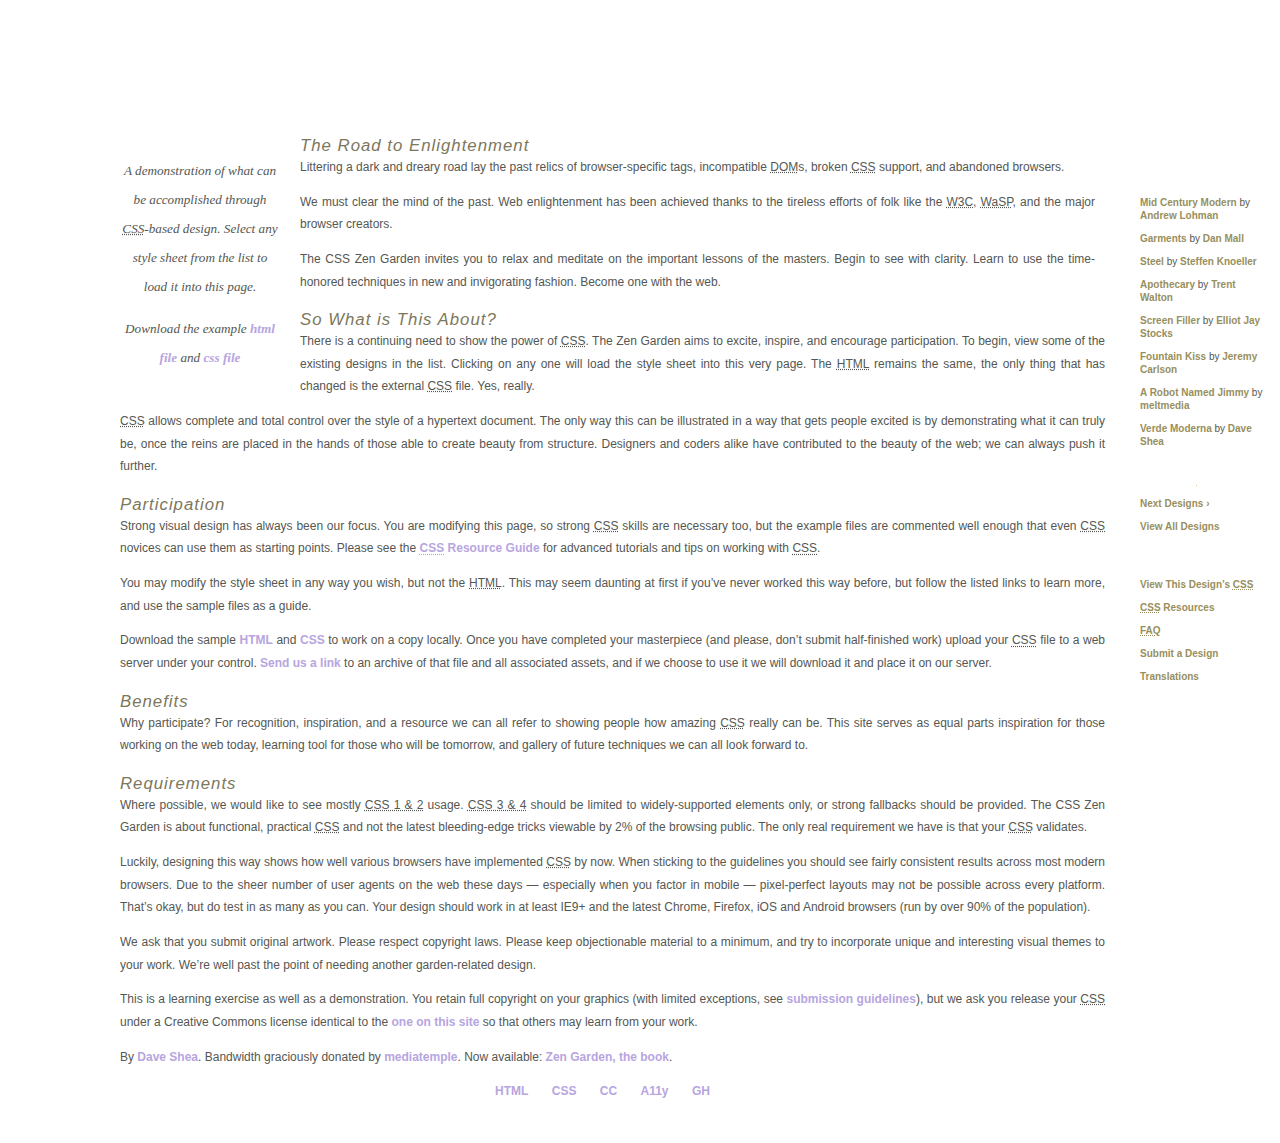
<file: sprint-1/15-html-css/css-zengarden/index.html>
<!DOCTYPE html>
<html lang="en">
<head>
	<meta charset="utf-8">
	<title>CSS Zen Garden: The Beauty of CSS Design</title>

	<link rel="stylesheet" media="screen" href="style.css?v=8may2013">
	<link rel="alternate" type="application/rss+xml" title="RSS" href="http://www.csszengarden.com/zengarden.xml">

	<meta name="viewport" content="width=device-width, initial-scale=1.0">
	<meta name="author" content="Dave Shea">
	<meta name="description" content="A demonstration of what can be accomplished visually through CSS-based design.">
	<meta name="robots" content="all">


	<!--[if lt IE 9]>
	<script src="script/html5shiv.js"></script>
	<![endif]-->
</head>

<!--



	View source is a feature, not a bug. Thanks for your curiosity and
	interest in participating!

	Here are the submission guidelines for the new and improved csszengarden.com:

	- CSS3? Of course! Prefix for ALL browsers where necessary.
	- go responsive; test your layout at multiple screen sizes.
	- your browser testing baseline: IE9+, recent Chrome/Firefox/Safari, and iOS/Android
	- Graceful degradation is acceptable, and in fact highly encouraged.
	- use classes for styling. Don't use ids.
	- web fonts are cool, just make sure you have a license to share the files. Hosted
	  services that are applied via the CSS file (ie. Google Fonts) will work fine, but
	  most that require custom HTML won't. TypeKit is supported, see the readme on this
	  page for usage instructions: https://github.com/mezzoblue/csszengarden.com/

	And a few tips on building your CSS file:

	- use :first-child, :last-child and :nth-child to get at non-classed elements
	- use ::before and ::after to create pseudo-elements for extra styling
	- use multiple background images to apply as many as you need to any element
	- use the Kellum Method for image replacement, if still needed. http://goo.gl/GXxdI
	- don't rely on the extra divs at the bottom. Use ::before and ::after instead.

		
-->

<body id="css-zen-garden">
<div class="page-wrapper">

	<section class="intro" id="zen-intro">
		<header role="banner">
			<h1>CSS Zen Garden</h1>
			<h2>The Beauty of <abbr title="Cascading Style Sheets">CSS</abbr> Design</h2>
		</header>

		<div class="summary" id="zen-summary" role="article">
			<p>A demonstration of what can be accomplished through <abbr title="Cascading Style Sheets">CSS</abbr>-based design. Select any style sheet from the list to load it into this page.</p>
			<p>Download the example <a href="/examples/index" title="This page's source HTML code, not to be modified.">html file</a> and <a href="/examples/style.css" title="This page's sample CSS, the file you may modify.">css file</a></p>
		</div>

		<div class="preamble" id="zen-preamble" role="article">
			<h3>The Road to Enlightenment</h3>
			<p>Littering a dark and dreary road lay the past relics of browser-specific tags, incompatible <abbr title="Document Object Model">DOM</abbr>s, broken <abbr title="Cascading Style Sheets">CSS</abbr> support, and abandoned browsers.</p>
			<p>We must clear the mind of the past. Web enlightenment has been achieved thanks to the tireless efforts of folk like the <abbr title="World Wide Web Consortium">W3C</abbr>, <abbr title="Web Standards Project">WaSP</abbr>, and the major browser creators.</p>
			<p>The CSS Zen Garden invites you to relax and meditate on the important lessons of the masters. Begin to see with clarity. Learn to use the time-honored techniques in new and invigorating fashion. Become one with the web.</p>
		</div>
	</section>

	<div class="main supporting" id="zen-supporting" role="main">
		<div class="explanation" id="zen-explanation" role="article">
			<h3>So What is This About?</h3>
			<p>There is a continuing need to show the power of <abbr title="Cascading Style Sheets">CSS</abbr>. The Zen Garden aims to excite, inspire, and encourage participation. To begin, view some of the existing designs in the list. Clicking on any one will load the style sheet into this very page. The <abbr title="HyperText Markup Language">HTML</abbr> remains the same, the only thing that has changed is the external <abbr title="Cascading Style Sheets">CSS</abbr> file. Yes, really.</p>
			<p><abbr title="Cascading Style Sheets">CSS</abbr> allows complete and total control over the style of a hypertext document. The only way this can be illustrated in a way that gets people excited is by demonstrating what it can truly be, once the reins are placed in the hands of those able to create beauty from structure. Designers and coders alike have contributed to the beauty of the web; we can always push it further.</p>
		</div>

		<div class="participation" id="zen-participation" role="article">
			<h3>Participation</h3>
			<p>Strong visual design has always been our focus. You are modifying this page, so strong <abbr title="Cascading Style Sheets">CSS</abbr> skills are necessary too, but the example files are commented well enough that even <abbr title="Cascading Style Sheets">CSS</abbr> novices can use them as starting points. Please see the <a href="/pages/resources/" title="A listing of CSS-related resources"><abbr title="Cascading Style Sheets">CSS</abbr> Resource Guide</a> for advanced tutorials and tips on working with <abbr title="Cascading Style Sheets">CSS</abbr>.</p>
			<p>You may modify the style sheet in any way you wish, but not the <abbr title="HyperText Markup Language">HTML</abbr>. This may seem daunting at first if you&#8217;ve never worked this way before, but follow the listed links to learn more, and use the sample files as a guide.</p>
			<p>Download the sample <a href="/examples/index" title="This page's source HTML code, not to be modified.">HTML</a> and <a href="/examples/style.css" title="This page's sample CSS, the file you may modify.">CSS</a> to work on a copy locally. Once you have completed your masterpiece (and please, don&#8217;t submit half-finished work) upload your <abbr title="Cascading Style Sheets">CSS</abbr> file to a web server under your control. <a href="/pages/submit/" title="Use the contact form to send us your CSS file">Send us a link</a> to an archive of that file and all associated assets, and if we choose to use it we will download it and place it on our server.</p>
		</div>

		<div class="benefits" id="zen-benefits" role="article">
			<h3>Benefits</h3>
			<p>Why participate? For recognition, inspiration, and a resource we can all refer to showing people how amazing <abbr title="Cascading Style Sheets">CSS</abbr> really can be. This site serves as equal parts inspiration for those working on the web today, learning tool for those who will be tomorrow, and gallery of future techniques we can all look forward to.</p>
		</div>

		<div class="requirements" id="zen-requirements" role="article">
			<h3>Requirements</h3>
			<p>Where possible, we would like to see mostly <abbr title="Cascading Style Sheets, levels 1 and 2">CSS 1 &amp; 2</abbr> usage. <abbr title="Cascading Style Sheets, levels 3 and 4">CSS 3 &amp; 4</abbr> should be limited to widely-supported elements only, or strong fallbacks should be provided. The CSS Zen Garden is about functional, practical <abbr title="Cascading Style Sheets">CSS</abbr> and not the latest bleeding-edge tricks viewable by 2% of the browsing public. The only real requirement we have is that your <abbr title="Cascading Style Sheets">CSS</abbr> validates.</p>
			<p>Luckily, designing this way shows how well various browsers have implemented <abbr title="Cascading Style Sheets">CSS</abbr> by now. When sticking to the guidelines you should see fairly consistent results across most modern browsers. Due to the sheer number of user agents on the web these days &#8212; especially when you factor in mobile &#8212; pixel-perfect layouts may not be possible across every platform. That&#8217;s okay, but do test in as many as you can. Your design should work in at least IE9+ and the latest Chrome, Firefox, iOS and Android browsers (run by over 90% of the population).</p>
			<p>We ask that you submit original artwork. Please respect copyright laws. Please keep objectionable material to a minimum, and try to incorporate unique and interesting visual themes to your work. We&#8217;re well past the point of needing another garden-related design.</p>
			<p>This is a learning exercise as well as a demonstration. You retain full copyright on your graphics (with limited exceptions, see <a href="/pages/submit/guidelines/">submission guidelines</a>), but we ask you release your <abbr title="Cascading Style Sheets">CSS</abbr> under a Creative Commons license identical to the <a href="http://creativecommons.org/licenses/by-nc-sa/3.0/" title="View the Zen Garden's license information.">one on this site</a> so that others may learn from your work.</p>
			<p role="contentinfo">By <a href="http://www.mezzoblue.com/">Dave Shea</a>. Bandwidth graciously donated by <a href="http://www.mediatemple.net/">mediatemple</a>. Now available: <a href="http://www.amazon.com/exec/obidos/ASIN/0321303474/mezzoblue-20/">Zen Garden, the book</a>.</p>
		</div>

		<footer>
			<a href="http://validator.w3.org/check/referer" title="Check the validity of this site&#8217;s HTML" class="zen-validate-html">HTML</a>
			<a href="http://jigsaw.w3.org/css-validator/check/referer" title="Check the validity of this site&#8217;s CSS" class="zen-validate-css">CSS</a>
			<a href="http://creativecommons.org/licenses/by-nc-sa/3.0/" title="View the Creative Commons license of this site: Attribution-NonCommercial-ShareAlike." class="zen-license">CC</a>
			<a href="http://mezzoblue.com/zengarden/faq/#aaa" title="Read about the accessibility of this site" class="zen-accessibility">A11y</a>
			<a href="https://github.com/mezzoblue/csszengarden.com" title="Fork this site on Github" class="zen-github">GH</a>
		</footer>

	</div>


	<aside class="sidebar" role="complementary">
		<div class="wrapper">

			<div class="design-selection" id="design-selection">
				<h3 class="select">Select a Design:</h3>
				<nav role="navigation">
					<ul>
					<li>
						<a href="/221/" class="design-name">Mid Century Modern</a> by						<a href="http://andrewlohman.com/" class="designer-name">Andrew Lohman</a>
					</li>					<li>
						<a href="/220/" class="design-name">Garments</a> by						<a href="http://danielmall.com/" class="designer-name">Dan Mall</a>
					</li>					<li>
						<a href="/219/" class="design-name">Steel</a> by						<a href="http://steffen-knoeller.de" class="designer-name">Steffen Knoeller</a>
					</li>					<li>
						<a href="/218/" class="design-name">Apothecary</a> by						<a href="http://trentwalton.com" class="designer-name">Trent Walton</a>
					</li>					<li>
						<a href="/217/" class="design-name">Screen Filler</a> by						<a href="http://elliotjaystocks.com/" class="designer-name">Elliot Jay Stocks</a>
					</li>					<li>
						<a href="/216/" class="design-name">Fountain Kiss</a> by						<a href="http://jeremycarlson.com" class="designer-name">Jeremy Carlson</a>
					</li>					<li>
						<a href="/215/" class="design-name">A Robot Named Jimmy</a> by						<a href="http://meltmedia.com/" class="designer-name">meltmedia</a>
					</li>					<li>
						<a href="/214/" class="design-name">Verde Moderna</a> by						<a href="http://www.mezzoblue.com/" class="designer-name">Dave Shea</a>
					</li>					</ul>
				</nav>
			</div>

			<div class="design-archives" id="design-archives">
				<h3 class="archives">Archives:</h3>
				<nav role="navigation">
					<ul>
						<li class="next">
							<a href="/214/page1">
								Next Designs <span class="indicator">&rsaquo;</span>
							</a>
						</li>
						<li class="viewall">
							<a href="/pages/alldesigns/" title="View every submission to the Zen Garden.">
								View All Designs							</a>
						</li>
					</ul>
				</nav>
			</div>

			<div class="zen-resources" id="zen-resources">
				<h3 class="resources">Resources:</h3>
				<ul>
					<li class="view-css">
						<a href="style.css" title="View the source CSS file of the currently-viewed design.">
							View This Design&#8217;s <abbr title="Cascading Style Sheets">CSS</abbr>						</a>
					</li>
					<li class="css-resources">
						<a href="/pages/resources/" title="Links to great sites with information on using CSS.">
							<abbr title="Cascading Style Sheets">CSS</abbr> Resources						</a>
					</li>
					<li class="zen-faq">
						<a href="/pages/faq/" title="A list of Frequently Asked Questions about the Zen Garden.">
							<abbr title="Frequently Asked Questions">FAQ</abbr>						</a>
					</li>
					<li class="zen-submit">
						<a href="/pages/submit/" title="Send in your own CSS file.">
							Submit a Design						</a>
					</li>
					<li class="zen-translations">
						<a href="/pages/translations/" title="View translated versions of this page.">
							Translations						</a>
					</li>
				</ul>
			</div>
		</div>
	</aside>


</div>

<!--

	These superfluous divs/spans were originally provided as catch-alls to add extra imagery.
	These days we have full ::before and ::after support, favour using those instead.
	These only remain for historical design compatibility. They might go away one day.
		
-->
<div class="extra1" role="presentation"></div><div class="extra2" role="presentation"></div><div class="extra3" role="presentation"></div>
<div class="extra4" role="presentation"></div><div class="extra5" role="presentation"></div><div class="extra6" role="presentation"></div>

</body>
</html>
</file>
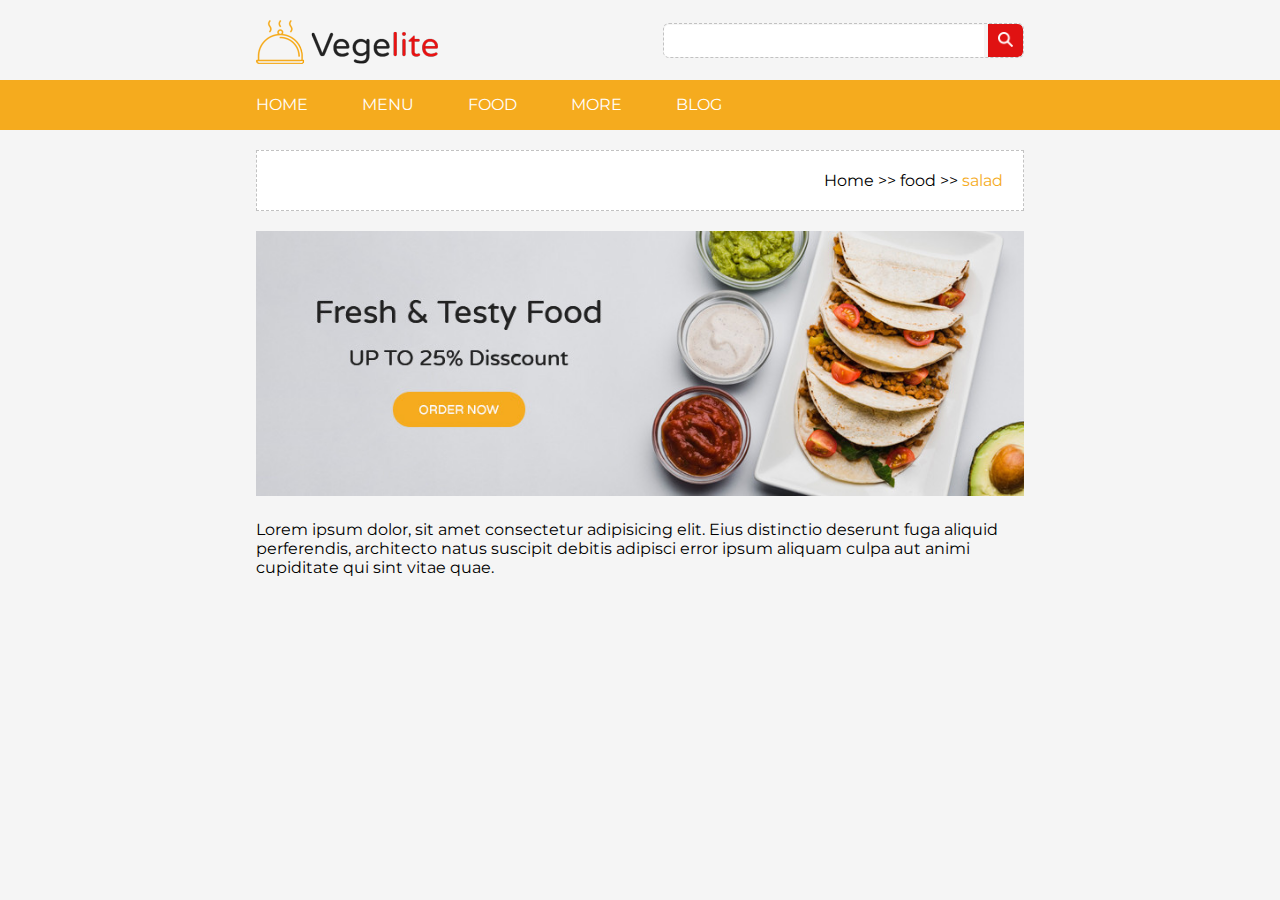
<file: sprint-1/15-html-css/demos_html-css_final/index.html>
<!DOCTYPE html>
<html lang="en">
<head>
    <meta charset="UTF-8">
    <meta name="viewport" content="width=device-width, initial-scale=1.0">
    <title>My Food Site</title>

    <link rel="stylesheet" href="css/style.css">
</head>
<body>
    <header>
        <div id="header-content" class="container">
            <img src="images/logo.jpg" alt="">
            <div id="header-search">
                <input type="text">
                <button>
                    <img src="images/search-icon-white.png" alt="">
                </button>
            </div>
        </div>
    </header>
   <nav>
    <div class="container">
        <ul id="top-nav">
            <li>Home</li>
            <li>Menu</li>
            <li>Food</li>
            <li>More</li>
            <li>Blog</li>
        </ul>
    </div>
   </nav> 
   <section class="container breadcrumb">
    Home >> food >> <span id="current-page">salad</span>
   </section>

   <main class="container">
    <img id="hero" src="images/salad.jpg" alt="">

    <div> 
        Lorem ipsum dolor, sit amet consectetur adipisicing elit. 
        Eius distinctio deserunt fuga aliquid perferendis, architecto 
        natus suscipit debitis adipisci error ipsum aliquam culpa aut 
        animi cupiditate qui sint vitae quae.
    </div>
   </main>
</body>
</html>
</file>
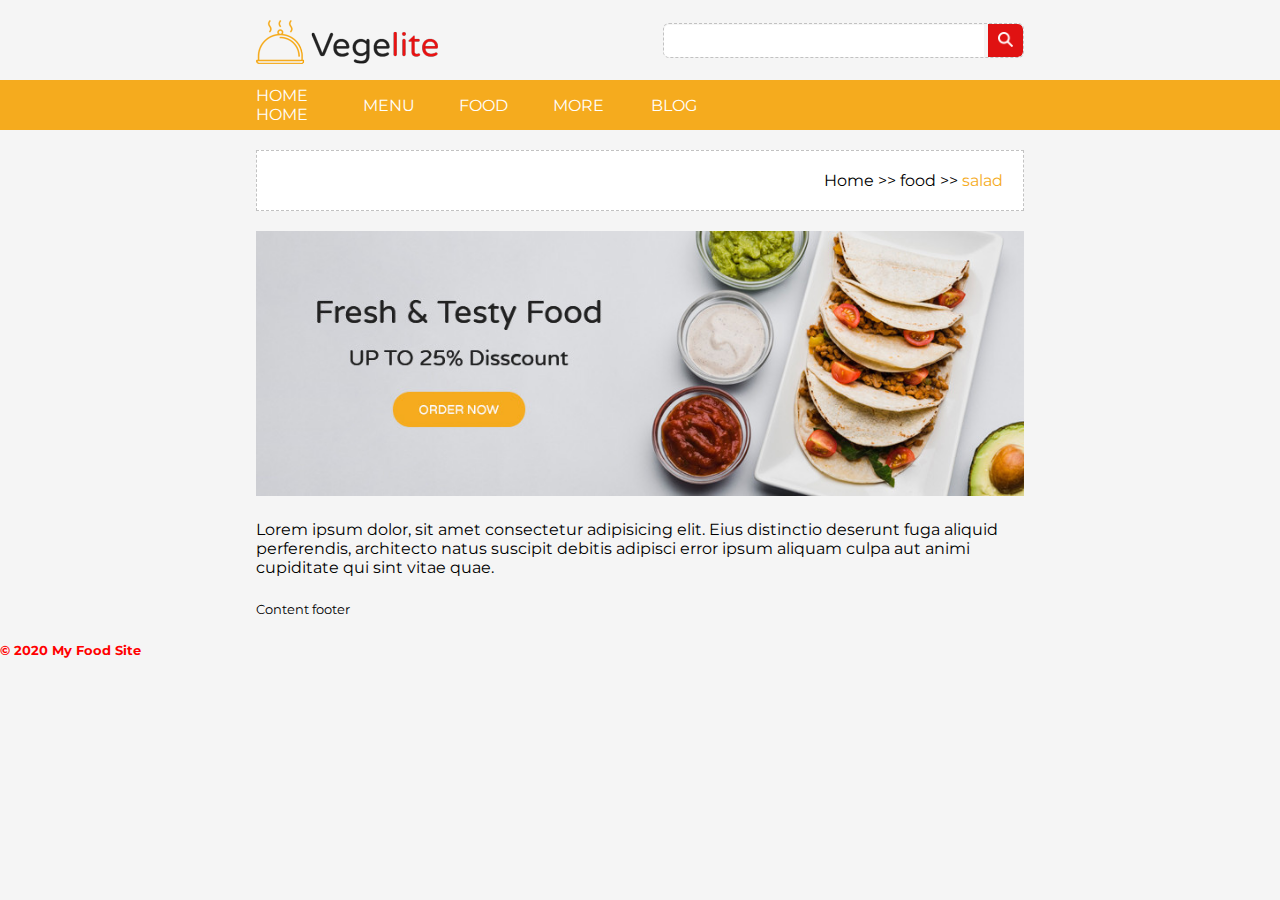
<file: sprint-1/16-flexbox-grid/food-site/index.html>
<!DOCTYPE html>
<html lang="en">
<head>
    <meta charset="UTF-8">
    <meta name="viewport" content="width=device-width, initial-scale=1.0">
    <title>My Food Site</title>

    <link rel="stylesheet" href="css/style.css">
</head>
<body>
    <header>
        <div id="header-content" class="container">
            <img src="images/logo.jpg" alt="">
            <div id="header-search">
                <input type="text">
                <button>
                    <img src="images/search-icon-white.png" alt="">
                </button>
            </div>
        </div>
    </header>

    <nav>
    <div class="container">
        <ul id="top-nav">
            <li>Home Home</li>
            <li>Menu</li>
            <li>Food</li>
            <li>More</li>
            <li>Blog</li>
        </ul>
    </div>
    </nav> 

    <section class="container breadcrumb">
    Home >> food >> <span id="current-page">salad</span>
    </section>

    <main class="container">
        <img id="hero" src="images/salad.jpg" alt="">

        <div> 
            Lorem ipsum dolor, sit amet consectetur adipisicing elit. 
            Eius distinctio deserunt fuga aliquid perferendis, architecto 
            natus suscipit debitis adipisci error ipsum aliquam culpa aut 
            animi cupiditate qui sint vitae quae.
        </div>

        <div class="footer">
            Content footer
        </div>

    </main>

    <h2 class="footer">
        &copy; 2020 My Food Site
    </h2>
</body>
</html>
</file>
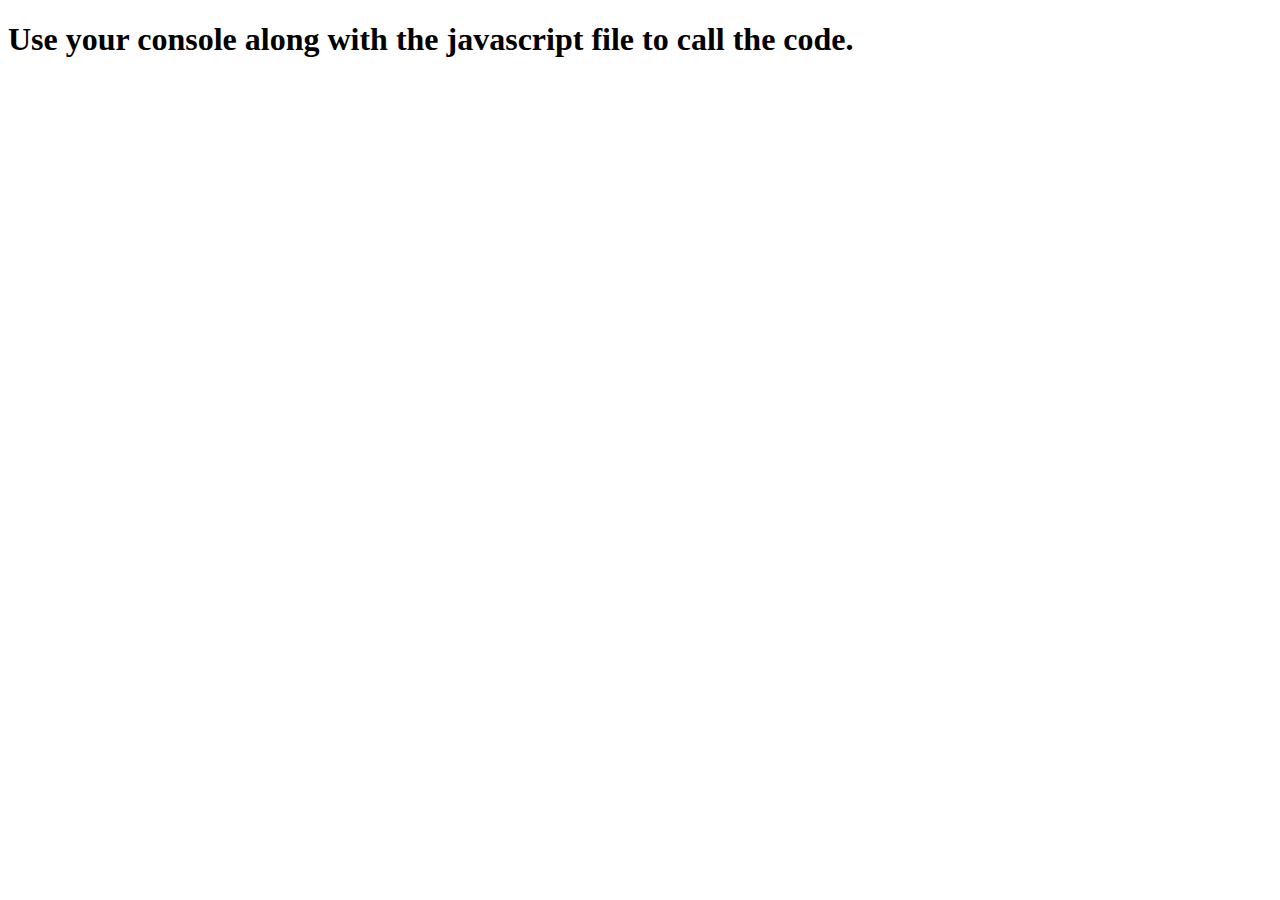
<file: sprint-2/09-introduction-to-javascript/demos_javascript/index.html>
﻿<!DOCTYPE html>
<html lang="en">
<head>
    <meta charset="UTF-8">
    <meta name="viewport" content="width=device-width, initial-scale=1.0">
    <meta http-equiv="X-UA-Compatible" content="ie=edge">
    <title>Introduction to JavaScript Exercises</title>

    <!-- Reference to external javascript file -->
    <script src="script.js"></script>
</head>
<body>
    
    <h1>Use your console along with the javascript file to call the code.</h1>

</body>
</html>
</file>
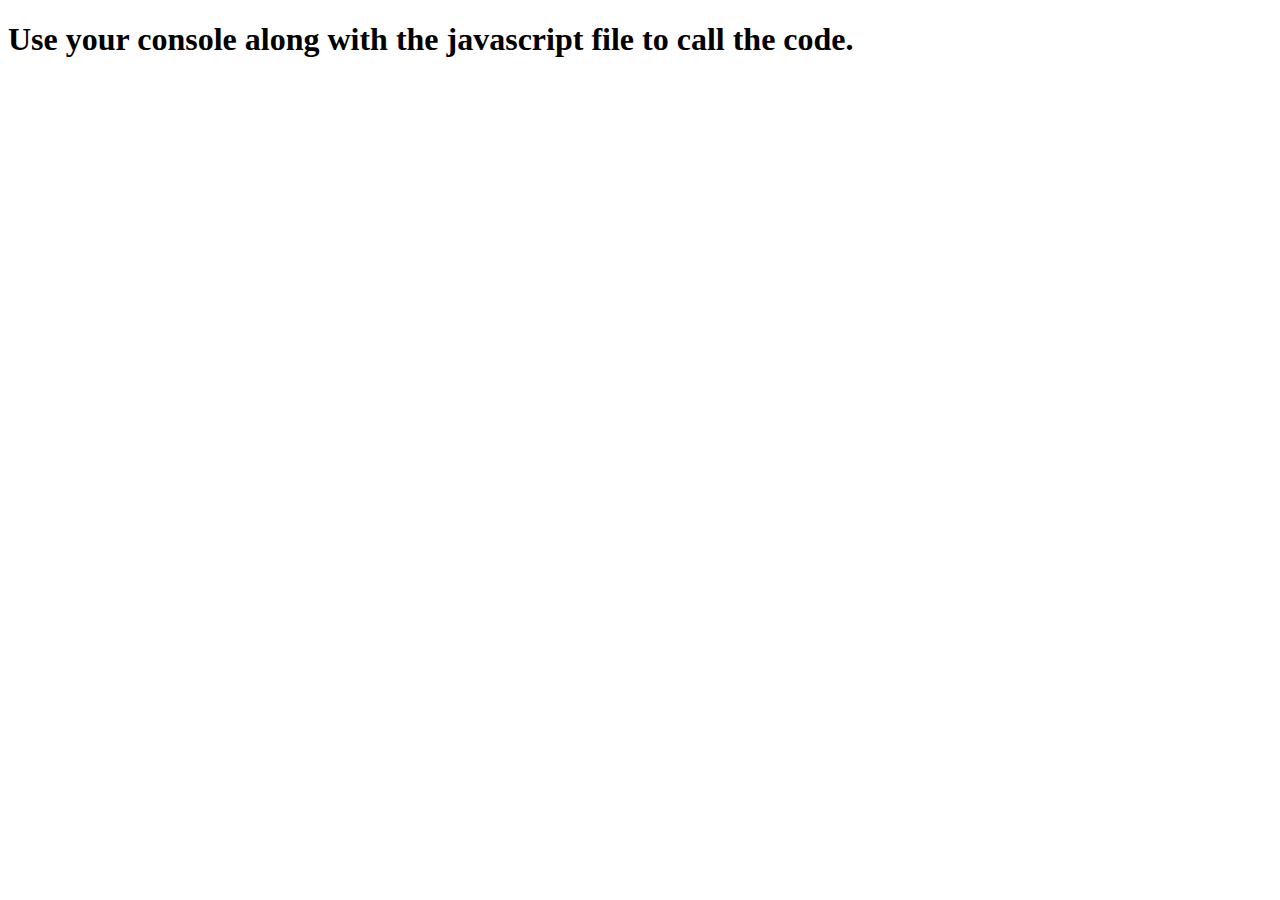
<file: sprint-2/09-introduction-to-javascript/demos_javascript_final/index.html>
﻿<!DOCTYPE html>
<html lang="en">
<head>
    <meta charset="UTF-8">
    <meta name="viewport" content="width=device-width, initial-scale=1.0">
    <meta http-equiv="X-UA-Compatible" content="ie=edge">
    <title>Introduction to JavaScript Exercises</title>

    <!-- Reference to external javascript file -->
    <script src="calculator.js"></script>
    <script src="script.js"></script>
    <script src="script2.js"></script>
</head>
<body>
    
    <h1>Use your console along with the javascript file to call the code.</h1>

</body>
</html>
</file>
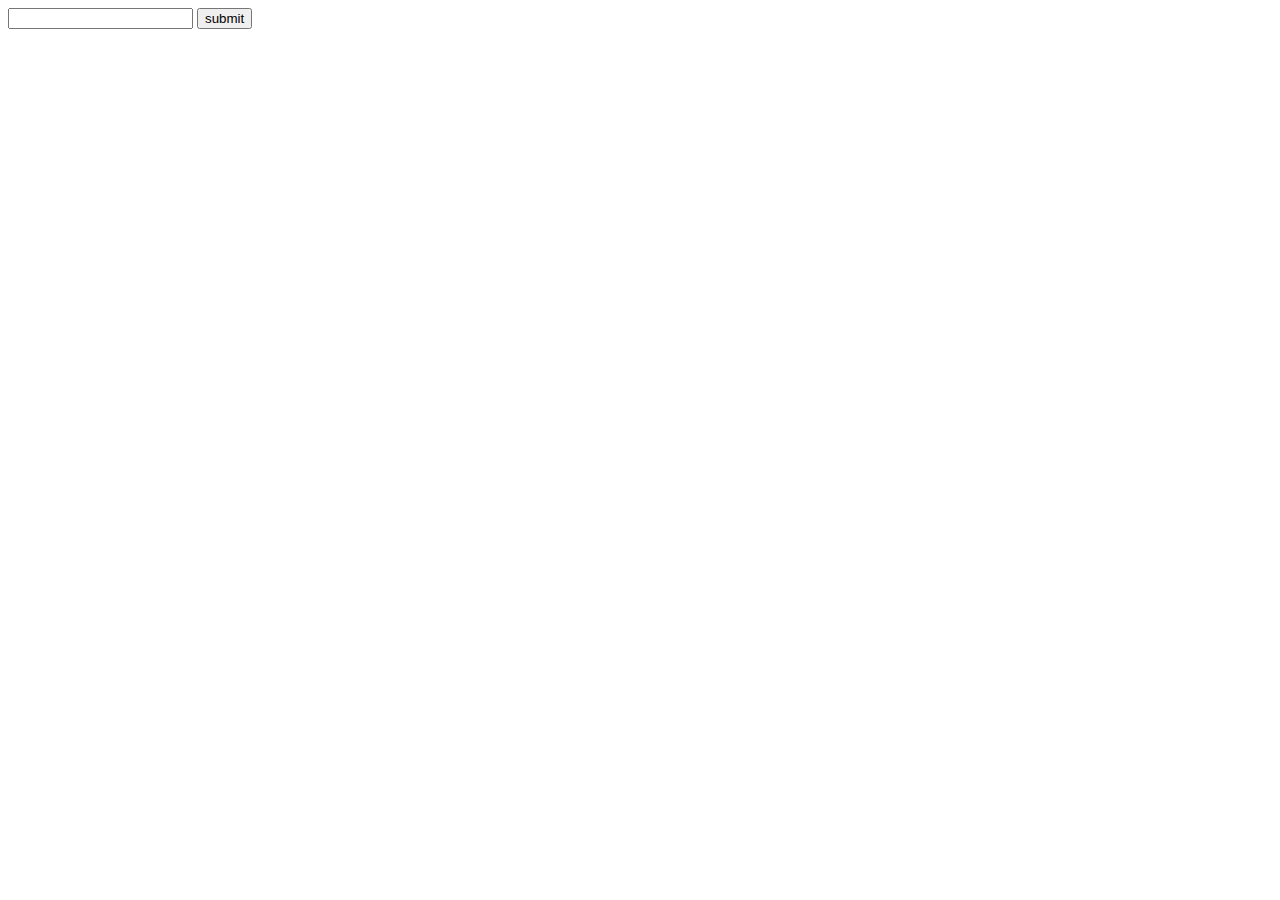
<file: sprint-2/12_javascript-and-thymeleaf/review/index.html>
<!DOCTYPE html>
<html lang="en">
<head>
    <meta charset="UTF-8">
    <meta name="viewport" content="width=device-width, initial-scale=1.0">
    <title>Document</title>
</head>
<body>

    <form action="">
        <input type="text" name="" id="" pattern="[a-zA-Z\s]+" required>
        <button type="submit">submit</button>
    </form>
    
</body>
</html>
</file>
<file: sprint-1/15-html-css/css-zengarden/style.css>
/* css Zen Garden default style v1.02 */
/* css released under Creative Commons License - http://creativecommons.org/licenses/by-nc-sa/1.0/  */

/* This file based on 'Tranquille' by Dave Shea */
/* You may use this file as a foundation for any new work, but you may find it easier to start from scratch. */
/* Not all elements are defined in this file, so you'll most likely want to refer to the xhtml as well. */

/* Your images should be linked as if the CSS file sits in the same folder as the images. ie. no paths. */


/* basic elements */
html {
	margin: 0;
	padding: 0;
	}
body { 
	font: 75% georgia, sans-serif;
	line-height: 1.88889;
	color: #555753; 
	background: #fff url(http://csszengarden.com/001/blossoms.jpg) no-repeat bottom right; 
	margin: 0; 
	padding: 0;
	}
p { 
	margin-top: 0; 
	text-align: justify;
	}
h3 { 
	font: italic normal 1.4em georgia, sans-serif;
	letter-spacing: 1px; 
	margin-bottom: 0; 
	color: #7D775C;
	}
a:link { 
	font-weight: bold; 
	text-decoration: none; 
	color: #B7A5DF;
	}
a:visited { 
	font-weight: bold; 
	text-decoration: none; 
	color: #D4CDDC;
	}
a:hover, a:focus, a:active { 
	text-decoration: underline; 
	color: #9685BA;
	}
abbr {
	border-bottom: none;
	}


/* specific divs */
.page-wrapper { 
	background: url(http://csszengarden.com/001/zen-bg.jpg) no-repeat top left; 
	padding: 0 175px 0 110px;  
	margin: 0; 
	position: relative;
	}

.intro { 
	min-width: 470px;
	width: 100%;
	}

header h1 { 
	background: transparent url(http://csszengarden.com/001/h1.gif) no-repeat top left;
	margin-top: 10px;
	display: block;
	width: 219px;
	height: 87px;
	float: left;

	text-indent: 100%;
	white-space: nowrap;
	overflow: hidden;
	}
header h2 { 
	background: transparent url(http://csszengarden.com/001/h2.gif) no-repeat top left; 
	margin-top: 58px; 
	margin-bottom: 40px; 
	width: 200px; 
	height: 18px; 
	float: right;

	text-indent: 100%;
	white-space: nowrap;
	overflow: hidden;
	}
header {
	padding-top: 20px;
	height: 87px;
}

.summary {
	clear: both; 
	margin: 20px 20px 20px 10px; 
	width: 160px; 
	float: left;
	}
.summary p {
	font: italic 1.1em/2.2 georgia; 
	text-align: center;
	}

.preamble {
	clear: right; 
	padding: 0px 10px 0 10px;
	}
.supporting {	
	padding-left: 10px; 
	margin-bottom: 40px;
	}

footer { 
	text-align: center; 
	}
footer a:link, footer a:visited { 
	margin-right: 20px; 
	}

.sidebar {
	margin-left: 600px; 
	position: absolute; 
	top: 0; 
	right: 0;
	}
.sidebar .wrapper { 
	font: 10px verdana, sans-serif; 
	background: transparent url(http://csszengarden.com/001/paper-bg.jpg) top left repeat-y; 
	padding: 10px; 
	margin-top: 150px; 
	width: 130px; 
	}
.sidebar h3.select { 
	background: transparent url(http://csszengarden.com/001/h3.gif) no-repeat top left; 
	margin: 10px 0 5px 0; 
	width: 97px; 
	height: 16px; 

	text-indent: 100%;
	white-space: nowrap;
	overflow: hidden;
	}
.sidebar h3.archives { 
	background: transparent url(http://csszengarden.com/001/h5.gif) no-repeat top left; 
	margin: 25px 0 5px 0; 
	width:57px; 
	height: 14px; 

	text-indent: 100%;
	white-space: nowrap;
	overflow: hidden;
	}
.sidebar h3.resources { 
	background: transparent url(http://csszengarden.com/001/h6.gif) no-repeat top left; 
	margin: 25px 0 5px 0; 
	width:63px; 
	height: 10px; 

	text-indent: 100%;
	white-space: nowrap;
	overflow: hidden;
	}


.sidebar ul {
	margin: 0;
	padding: 0;
	}
.sidebar li {
	line-height: 1.3em; 
	background: transparent url(http://csszengarden.com/001/cr1.gif) no-repeat top center; 
	display: block; 
	padding-top: 5px; 
	margin-bottom: 5px;
	list-style-type: none;
	}
.sidebar li a:link {
	color: #988F5E;
	}
.sidebar li a:visited {
	color: #B3AE94;
	}


.extra1 {
	background: transparent url(http://csszengarden.com/001/cr2.gif) top left no-repeat; 
	position: absolute; 
	top: 40px; 
	right: 0; 
	width: 148px; 
	height: 110px;
	}
</file>
<file: sprint-1/15-html-css/demos_html-css_final/css/style.css>
@import url('https://fonts.googleapis.com/css2?family=Montserrat:ital,wght@0,100..900;1,100..900&family=Ubuntu:ital,wght@0,300;0,400;0,500;0,700;1,300;1,400;1,500;1,700&display=swap');

* {
    box-sizing: border-box;
}

body {
    font-family: Montserrat, 'sans-serif';
    margin: 0;
    background-color: rgb(245,245,245);
}

header {
    margin: 20px 0 10px 0;
}

#header-content {
    height: 50px;
}

#header-search {
    display: inline-block;
    margin-top: 3px;
    float: right;
    border: dashed 1px #c2c2c2;
    border-radius: 6px;
    height: 35px;
    overflow: hidden;
}

#header-search input {
    width: 25vw;
    height: 35px;
    padding: 0;;
    border: none;
    border-radius: 5px 0 0 5px ;
}

#header-search button {
    border: none;
    padding: 0;
    height: 100%;
    border-radius: 0 5px 5px 0;
    background-color:#e01212;
    width: 35px;
}

#header-search button:hover {
    background-color:#000000;
}

#header-search button img {
    height: 15px;
}

.container {
    width: 60vw;
    margin: 0 auto 0 auto;
}

nav {
    background-color: #f5ab1e;
}

#top-nav {
    margin: 0;
    padding: 0;
}

#top-nav li {
    display: inline-block;
    margin-right: 50px;
    color: #ffffff;
    height: 50px;
    padding-top: 15px;
    text-transform: uppercase;
    cursor: pointer;
}
#top-nav li:hover {
    color: #e01212;
    /* height: 33px; */
    border-bottom: solid 4px #e01212;
}

.breadcrumb {
    margin-top: 20px;
    margin-bottom: 20px;
    padding: 20px;
    background-color: #ffffff;
    text-align: right;

    border: dashed 1px #c2c2c2;
}

.breadcrumb #current-page {
    color: #f5ab1e;
}

#hero {
    width: 100%;
    margin-bottom: 20px;;
}
</file>
<file: sprint-1/16-flexbox-grid/food-site/css/style.css>
@import url('https://fonts.googleapis.com/css2?family=Montserrat:ital,wght@0,100..900;1,100..900&family=Ubuntu:ital,wght@0,300;0,400;0,500;0,700;1,300;1,400;1,500;1,700&display=swap');

* {
    box-sizing: border-box;
}

body {
    font-family: Montserrat, 'sans-serif';
    margin: 0;
    background-color: rgb(245,245,245);
}

header {
    margin: 20px 0 10px 0;
}

#header-content {
    height: 50px;
}

#header-search {
    display: inline-block;
    margin-top: 3px;
    float: right;
    border: dashed 1px #c2c2c2;
    border-radius: 6px;
    height: 35px;
    overflow: hidden;
}

#header-search input {
    width: 25vw;
    height: 35px;
    padding: 0;;
    border: none;
    border-radius: 5px 0 0 5px ;
}

#header-search button {
    border: none;
    padding: 0;
    height: 100%;
    border-radius: 0 5px 5px 0;
    background-color:#e01212;
    width: 35px;
}

#header-search button:hover {
    background-color:#000000;
}

#header-search button img {
    height: 15px;
}

.container {
    width: 60vw;
    margin: 0 auto 0 auto;
}

nav {
    background-color: #f5ab1e;
}

nav ul {
    margin: 0;
    padding: 0;
    display: flex;
    align-items: center;
    gap: 20px;
    height: 50px;
}

#top-nav li {   
    display: flex;
    flex-direction: column;
    justify-content: center;
    align-items: center;
    color: #ffffff;
    text-transform: uppercase;
    cursor: pointer;
    height: 50px;
    width: 75px;
}
#top-nav li:hover {
    color: #e01212;
    /* height: 33px; */
    border-bottom: solid 4px #e01212;
    background-color: #d0962b;
}

.breadcrumb {
    margin-top: 20px;
    margin-bottom: 20px;
    padding: 20px;
    background-color: #ffffff;
    text-align: right;

    border: dashed 1px #c2c2c2;
}

.breadcrumb #current-page {
    color: #f5ab1e;
}

#hero {
    width: 100%;
    margin-bottom: 20px;;
}

.footer {
    margin-top: 2em;
    font-size: .8rem;;
}

h2.footer {
    color: red;
}
</file>
